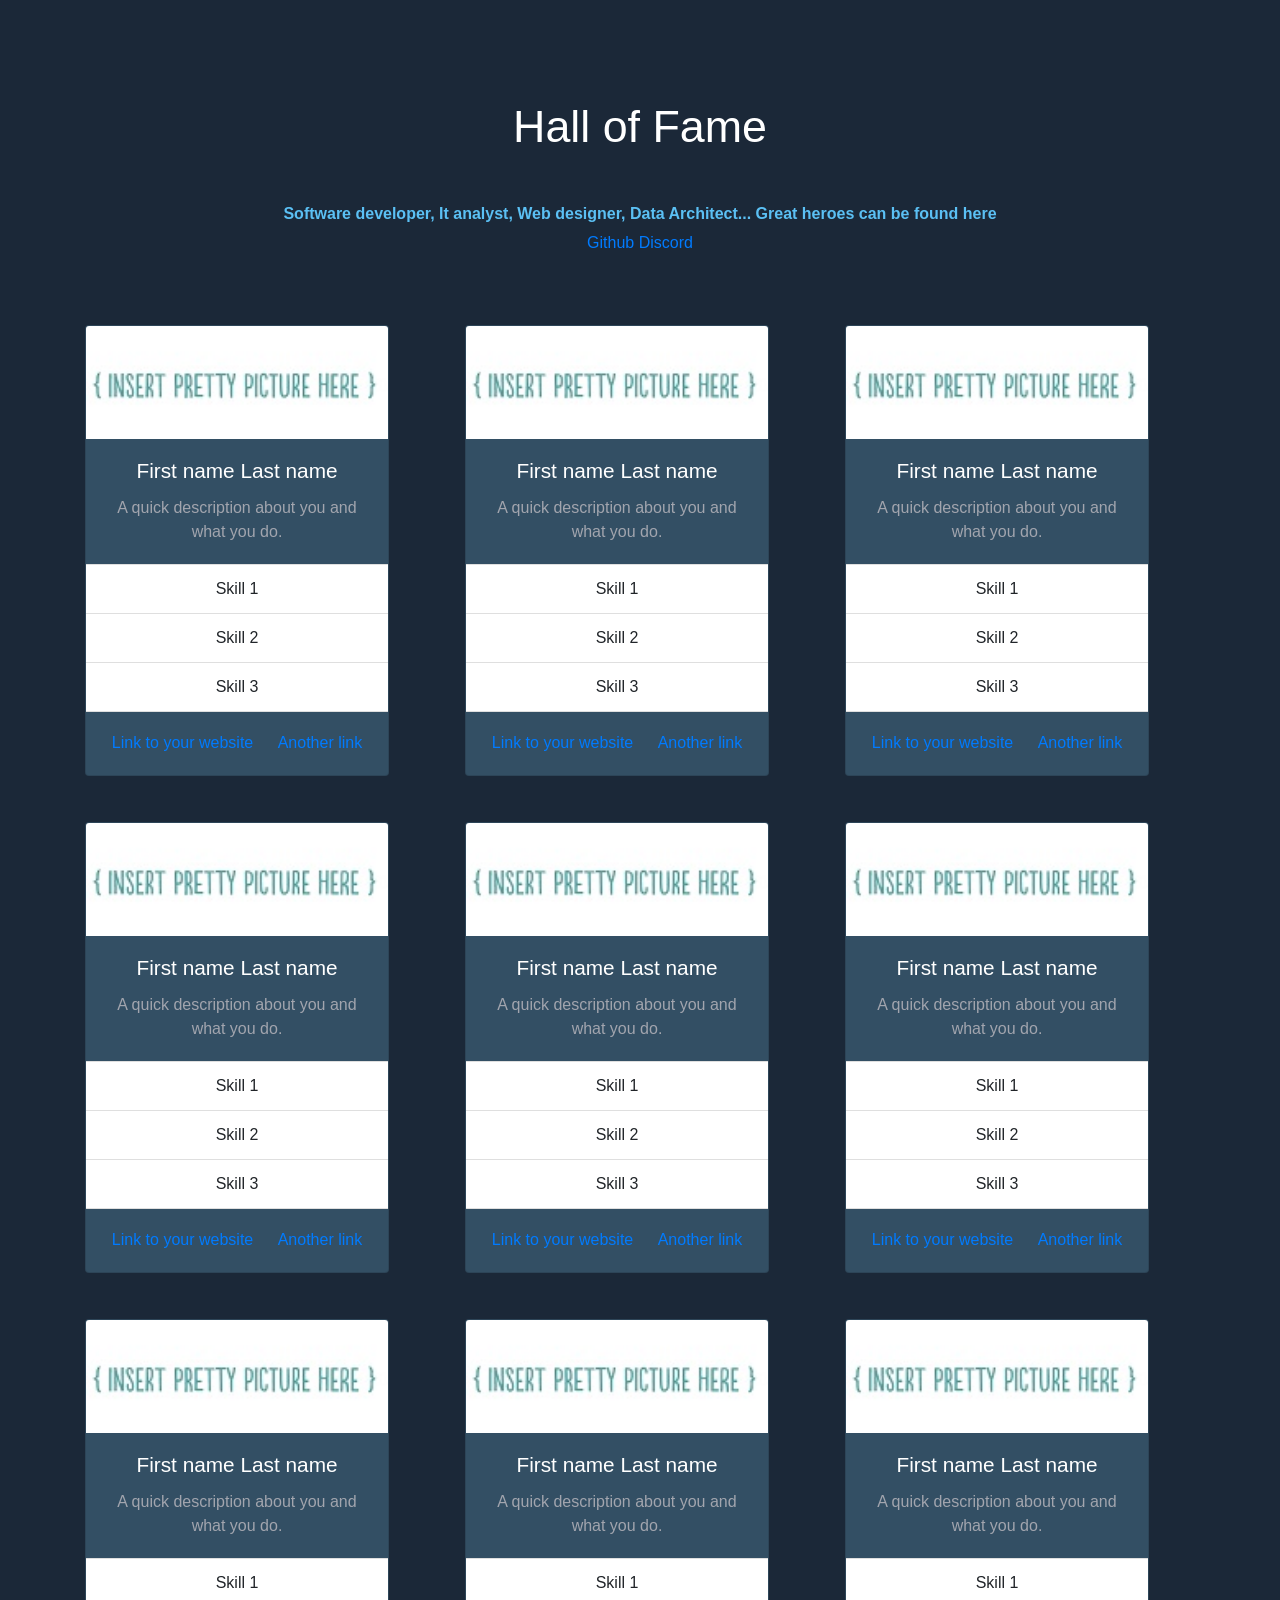
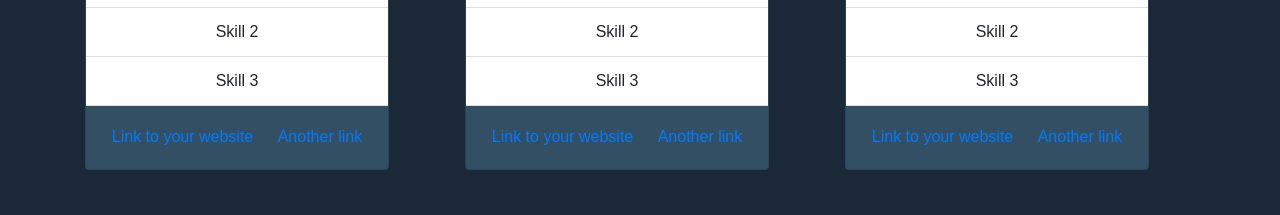
<file: halloffame.html>
<!DOCTYPE html>
<html>
  <head>
    <meta charset="utf-8">

    <!-- CSS Files -->
    <link rel="stylesheet" href="https://stackpath.bootstrapcdn.com/bootstrap/4.3.1/css/bootstrap.min.css" integrity="sha384-ggOyR0iXCbMQv3Xipma34MD+dH/1fQ784/j6cY/iJTQUOhcWr7x9JvoRxT2MZw1T" crossorigin="anonymous">
    <link rel="stylesheet" href="style.css">


    <!-- Font Awesome -->
    <link rel="stylesheet" href="https://use.fontawesome.com/releases/v5.8.1/css/all.css" integrity="sha384-50oBUHEmvpQ+1lW4y57PTFmhCaXp0ML5d60M1M7uh3+nqUivzIebhndOJK28anvf" crossorigin="anonymous">


    <!-- JavaScript Files -->
    <script src="https://code.jquery.com/jquery-3.3.1.slim.min.js" integrity="sha384-q8i/X+965DzO0rT7abK41JStQIAqVgRVzpbzo5smXKp4YfRvH+8abtTE1Pi6jizo" crossorigin="anonymous"></script>
    <script src="https://cdnjs.cloudflare.com/ajax/libs/popper.js/1.14.7/umd/popper.min.js" integrity="sha384-UO2eT0CpHqdSJQ6hJty5KVphtPhzWj9WO1clHTMGa3JDZwrnQq4sF86dIHNDz0W1" crossorigin="anonymous"></script>
    <script src="https://stackpath.bootstrapcdn.com/bootstrap/4.3.1/js/bootstrap.min.js" integrity="sha384-JjSmVgyd0p3pXB1rRibZUAYoIIy6OrQ6VrjIEaFf/nJGzIxFDsf4x0xIM+B07jRM" crossorigin="anonymous"></script>

    <title>Ismaili Oualid™ on Steam</title>
  </head>

  <body>
    <div class="halloffame_page">
      <h1>Hall of Fame</h1>
      <h4 class="halloffame-intro">Software developer, It analyst, Web designer, Data Architect...  Great heroes can be found here</h4>
      <a href="https://github.com/Bijoualid/Hall-of-Fame">Github</a>
      <a href="https://discord.gg/6YkGZJD" target="_blank">Discord</a>

      <div class="card-people container">
        <div class="row">
          <div class="personal-card col-lg-4 col-md-6">
            <div class="card" style="width: 19rem; background-color: #334f64;">
              <img src="images/insertpichere1.jpg" class="card-img-top" alt="...">
                <div class="card-body">
                  <h3 class="card-title">First name Last name</h3>
                  <p class="card-text">A quick description about you and what you do.</p>
                </div>

                  <ul class="list-group list-group-flush">
                    <li class="list-group-item">Skill 1</li>
                    <li class="list-group-item">Skill 2</li>
                    <li class="list-group-item">Skill 3</li>
                  </ul>
                    <div class="card-body">
                      <a href="#" class="card-link">Link to your website</a>
                      <a href="#" class="card-link">Another link</a>
                    </div>
              </div>
          </div>


          <div class="personal-card col-lg-4 col-md-6">
            <div class="card" style="width: 19rem; background-color: #334f64;">
              <img src="images/insertpichere1.jpg" class="card-img-top" alt="...">
                <div class="card-body">
                  <h3 class="card-title">First name Last name</h3>
                  <p class="card-text">A quick description about you and what you do.</p>
                </div>

                  <ul class="list-group list-group-flush">
                    <li class="list-group-item">Skill 1</li>
                    <li class="list-group-item">Skill 2</li>
                    <li class="list-group-item">Skill 3</li>
                  </ul>
                    <div class="card-body">
                      <a href="#" class="card-link">Link to your website</a>
                      <a href="#" class="card-link">Another link</a>
                    </div>
              </div>
          </div>

          <div class="personal-card col-lg-4 col-md-6">
            <div class="card" style="width: 19rem; background-color: #334f64;">
              <img src="images/insertpichere1.jpg" class="card-img-top" alt="...">
                <div class="card-body">
                  <h3 class="card-title">First name Last name</h3>
                  <p class="card-text">A quick description about you and what you do.</p>
                </div>

                  <ul class="list-group list-group-flush">
                    <li class="list-group-item">Skill 1</li>
                    <li class="list-group-item">Skill 2</li>
                    <li class="list-group-item">Skill 3</li>
                  </ul>
                    <div class="card-body">
                      <a href="#" class="card-link">Link to your website</a>
                      <a href="#" class="card-link">Another link</a>
                    </div>
              </div>
          </div>

          <div class="personal-card col-lg-4 col-md-6">
            <div class="card" style="width: 19rem; background-color: #334f64;">
              <img src="images/insertpichere1.jpg" class="card-img-top" alt="...">
                <div class="card-body">
                  <h3 class="card-title">First name Last name</h3>
                  <p class="card-text">A quick description about you and what you do.</p>
                </div>

                  <ul class="list-group list-group-flush">
                    <li class="list-group-item">Skill 1</li>
                    <li class="list-group-item">Skill 2</li>
                    <li class="list-group-item">Skill 3</li>
                  </ul>
                    <div class="card-body">
                      <a href="#" class="card-link">Link to your website</a>
                      <a href="#" class="card-link">Another link</a>
                    </div>
              </div>
          </div>

          <div class="personal-card col-lg-4 col-md-6">
            <div class="card" style="width: 19rem; background-color: #334f64;">
              <img src="images/insertpichere1.jpg" class="card-img-top" alt="...">
                <div class="card-body">
                  <h3 class="card-title">First name Last name</h3>
                  <p class="card-text">A quick description about you and what you do.</p>
                </div>

                  <ul class="list-group list-group-flush">
                    <li class="list-group-item">Skill 1</li>
                    <li class="list-group-item">Skill 2</li>
                    <li class="list-group-item">Skill 3</li>
                  </ul>
                    <div class="card-body">
                      <a href="#" class="card-link">Link to your website</a>
                      <a href="#" class="card-link">Another link</a>
                    </div>
              </div>
          </div>

          <div class="personal-card col-lg-4 col-md-6">
            <div class="card" style="width: 19rem; background-color: #334f64;">
              <img src="images/insertpichere1.jpg" class="card-img-top" alt="...">
                <div class="card-body">
                  <h3 class="card-title">First name Last name</h3>
                  <p class="card-text">A quick description about you and what you do.</p>
                </div>

                  <ul class="list-group list-group-flush">
                    <li class="list-group-item">Skill 1</li>
                    <li class="list-group-item">Skill 2</li>
                    <li class="list-group-item">Skill 3</li>
                  </ul>
                    <div class="card-body">
                      <a href="#" class="card-link">Link to your website</a>
                      <a href="#" class="card-link">Another link</a>
                    </div>
              </div>
          </div>

          <div class="personal-card col-lg-4 col-md-6">
            <div class="card" style="width: 19rem; background-color: #334f64;">
              <img src="images/insertpichere1.jpg" class="card-img-top" alt="...">
                <div class="card-body">
                  <h3 class="card-title">First name Last name</h3>
                  <p class="card-text">A quick description about you and what you do.</p>
                </div>

                  <ul class="list-group list-group-flush">
                    <li class="list-group-item">Skill 1</li>
                    <li class="list-group-item">Skill 2</li>
                    <li class="list-group-item">Skill 3</li>
                  </ul>
                    <div class="card-body">
                      <a href="#" class="card-link">Link to your website</a>
                      <a href="#" class="card-link">Another link</a>
                    </div>
              </div>
          </div>


          <div class="personal-card col-lg-4 col-md-6">
            <div class="card" style="width: 19rem; background-color: #334f64;">
              <img src="images/insertpichere1.jpg" class="card-img-top" alt="...">
                <div class="card-body">
                  <h3 class="card-title">First name Last name</h3>
                  <p class="card-text">A quick description about you and what you do.</p>
                </div>

                  <ul class="list-group list-group-flush">
                    <li class="list-group-item">Skill 1</li>
                    <li class="list-group-item">Skill 2</li>
                    <li class="list-group-item">Skill 3</li>
                  </ul>
                    <div class="card-body">
                      <a href="#" class="card-link">Link to your website</a>
                      <a href="#" class="card-link">Another link</a>
                    </div>
              </div>
          </div>

          <div class="personal-card col-lg-4 col-md-6">
            <div class="card" style="width: 19rem; background-color: #334f64;">
              <img src="images/insertpichere1.jpg" class="card-img-top" alt="...">
                <div class="card-body">
                  <h3 class="card-title">First name Last name</h3>
                  <p class="card-text">A quick description about you and what you do.</p>
                </div>

                  <ul class="list-group list-group-flush">
                    <li class="list-group-item">Skill 1</li>
                    <li class="list-group-item">Skill 2</li>
                    <li class="list-group-item">Skill 3</li>
                  </ul>
                    <div class="card-body">
                      <a href="#" class="card-link">Link to your website</a>
                      <a href="#" class="card-link">Another link</a>
                    </div>
              </div>
          </div>

        </div>


      </div>

    </div>
  </body>
</file>
<file: style.css>
body
{
  background-color: #1b2838;
}


p
{
  color: #a2a5ae;
}


h1
{
  color: #ffffff;
  font-size: 2.8rem;
}


h2
{
  font-size: 1.5rem;
  color: #ffffff;
  text-transform: uppercase;
}


h3
{
  color: #ffffff;
  font-size: 1.3rem;
}


h4
{
  color: #ffffff;
  font-size: 16px;
  font-weight: bold;
}


h5
{
  color: #a2a5ae;
  font-size: 13px;
}


table
{
  background-color: #121b26;
  color: #8f98a0;
  width: 30%;
  position: absolute;
  right: 0;
  margin-top: 56px;
}


th
{
  padding-top: 15px;
  padding-left: 25px;
}

td
{
  padding: 10px 10px 8px 25px;
   border-bottom: 1px solid #626366;
}


figure
{
  text-align: left;
  display: inline-block;
}


figcaption
{
  color: #fff;
  font-size: 11px;
}


strong
{
  font-weight: bold;
  color: #fff;
}


em
{
  font-style: italic;
  color: #fff;
}


button
{
  background: linear-gradient( to bottom, rgba(164,208,7,1) 5%, rgba(107,135,5,1) 95%);
  border: 0;
  padding: 4px 20px;
  border-radius: 4px;
  font-size: 1.1rem;
  color: #d2e859;
}


button:hover
{
  background: rgba(164,208,7,1);
  color: #fff;
}


.bloc_page
{
  width: 1050px;
  margin: auto;
  position: relative;
}


header
{
  text-align: center;
}


nav
{
  background-color: #397198;
  margin: 30px auto 70px;
}


.nav-link, .nav-tabs .nav-link.active
{
  background-color: #397198;
  color: #d9dad4;
  border-color: #2d5671;
}


.nav-link.active:hover
{
  background: linear-gradient(to bottom, #e3eaef 5%, #c7d5e0 95%);
  color: #313131;
}


.nav-tabs .nav-link
{
  border-top-left-radius: 0;
  border-top-right-radius: 0;
}


.nav-tabs
{
  border-bottom: 1px solid;
}


.overview
{
  display: flex;
  justify-content: center;
}


.miniatures
{
  margin-top: 8px;

}


.description
{
  text-align: left;
  margin-left: 75px;
}


.intro
{
  font-size: 13px;
  width: 85%;
}


.game-info
{
  font-size: 14px;
  line-height: 16px;
  color: #556772;
}


.game-score
{
  font-style: normal;
  color: #5bc0f4;
}


.cell
{
  display: inline-block;
  font-size: 12px;
  background-color: #324b5f;
  color: #5bc0f4;
  padding: 2px 9px;
  border-radius: 2px;
}


.cell:hover
{
  text-decoration: none;
  background-color: #23eae6;
  color: #fff;
}


.hirearea
{
  margin-top: 150px;
  margin-bottom: 130px;
  background:linear-gradient(135deg, rgba(97,100,101,0.3) 0%,rgba(226,244,255,0.3) 100%);
  padding: 15px 10px 20px 23px;
  width: 65%;
  position: relative;
}


.hirearea p
{
  font-size: 21px;
  font-family: "Motiva Sans", Sans-serif;
  color: #fff;
}


.hirearea i
{
  position: absolute;
  right: 50px;
}


.hirearea button
{
  position: absolute;
  right: 20px;
}


#project
{
  margin-bottom: 130px;
}


.project_list a
{
  display: inline-block;
  background:linear-gradient(135deg, rgba(97,100,101,0.3) 0%,rgba(226,244,255,0.3) 100%);
  margin-bottom: 2px;
  padding: 1px 3px 2px 15px;
  width: 65%;
  color: #a8b2ba;
}


.project_name_gold:hover
{
  background-color: #FFD700;
  text-decoration: none;
  color: #fff;
}


.project_name:hover
{
  background-color: #66c0f4;
  text-decoration: none;
  color: #fff;
}


.btn-github
{
  margin-top: 7px;
  margin-left: 510px;
}


.fa-check
{
  color: #5bc0f4;
}


#proexp
{
  display: flex;
}


aside
{
  margin-top: 390px;
  margin-left: 60px;
}


.to-skills
{
  background-color: #121b26;
  color: #8f98a0;
  padding: 16px;
}


.to-skills a
{
  background-color: #203749;
  color: #67c1f5;
  text-align: center;
  text-decoration: none;
  height: 64px;
  padding-top: 14px;
  width: 64px;
  font-size: 13px;
  float: right;
}


.exp
{
  width: 65%;
}


.detail
{
  margin-bottom: 80px;
}


.capsul
{
  display: inline-block;
  text-align: center;
  padding-left: 13px;
}


.contact
{
  background-color: #121b26;
  width: 25%;
  color: #8f98a0;
  position: absolute;
  right: 0;
  padding: 16px;
}


.contact a
{
  display: block;
  background:linear-gradient(135deg, rgba(97,100,101,0.3) 0%,rgba(226,244,255,0.3) 100%);
  text-decoration: none;
  margin-bottom: 2px;
  padding: 1px 5px 2px 15px;
  color: #a8b2ba;
}


.contact a:hover
{
  background-color: #66c0f4;
  text-decoration: none;
  color: #fff;
}


#aboutme
{
  width: 65%;
  margin-bottom: 130px;
}


#halloffame
{
  margin-bottom: 130px;
  position: relative;
}


.seeall
{
  position: absolute;
  right: 110px;
  display: inline-block;
  background-color: #203749;
  color: #67c1f5;
  text-align: center;
  text-decoration: none;
  margin-top: 40px;
  padding: 2px 9px 3px;
  font-size: 0.9rem;
}


.seeall:hover
{
  color: #23eae6;
  text-decoration: none;
}


.skills_page
{
  width: 1050px;
  margin: 100px auto auto;
}


.achievements
{
  display: flex;
  margin-bottom: 10px;
}


.float
{
  padding-right: 10px;
}


.block
{
  background-color: #080c11;
  padding: 17px 6px 6px 6px;
  width: 95%;
}


.html-color
{
  color: orange;
}


.css-color
{
  color: #28a4d8;
}


.halloffame_page
{
  /* width: 1050px; */
  text-align: center;
  margin-top: 100px;
}


.halloffame-intro
{
  margin-top: 50px;
  color: #5bc0f4;
}


.card-people
{
  margin-top: 70px;
}


.personal-card
{
  padding-bottom: 4%;
}
</file>
